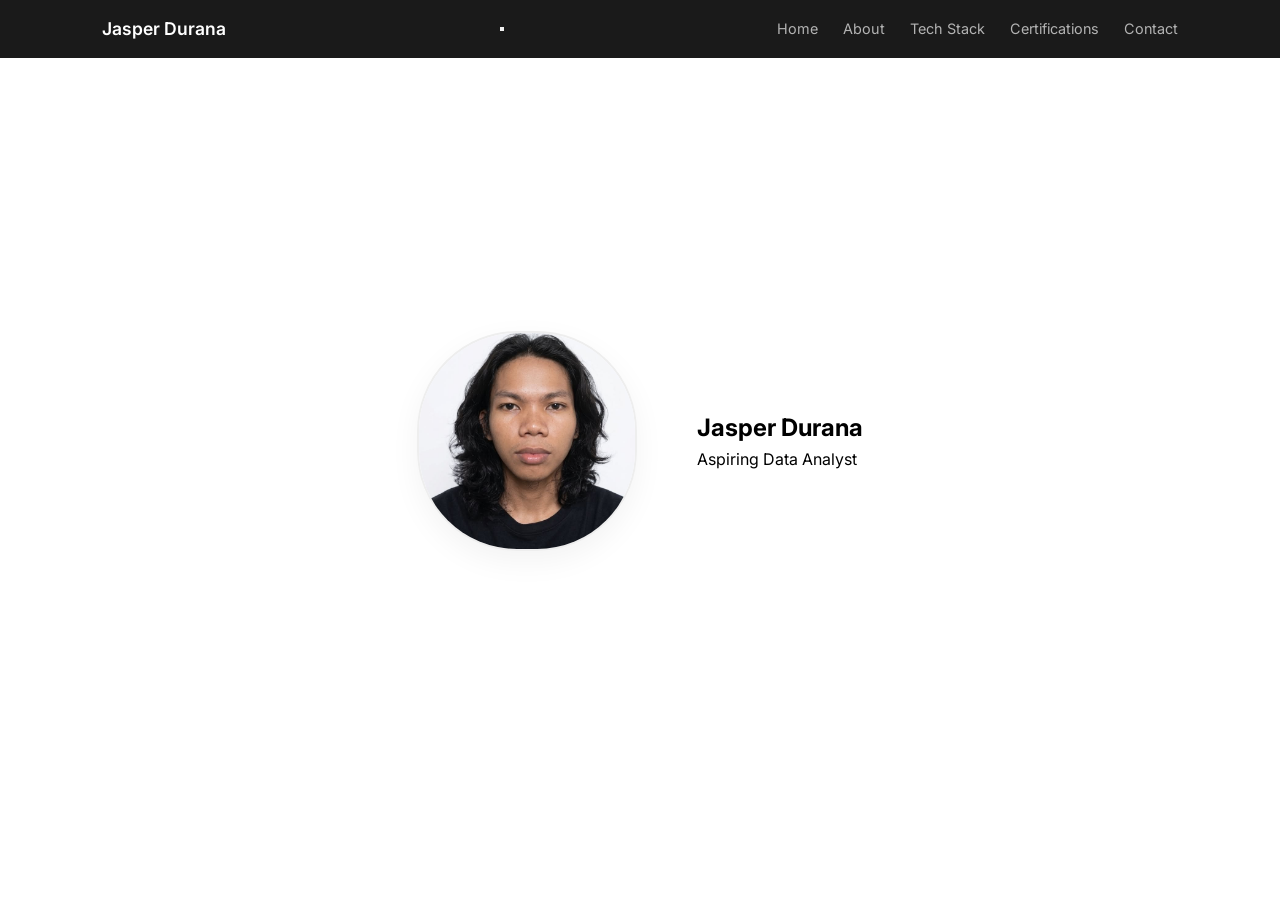
<file: index.html>
<!DOCTYPE html>
<html lang="en">
<head>
    <meta charset="UTF-8">
    <meta name="viewport" content="width=device-width, initial-scale=1.0">
    <title>Jasper Durana | Portfolio</title>
    <link rel="stylesheet" href="styles.css">
    <link href="https://fonts.googleapis.com/css2?family=Inter:wght@400;600;800&display=swap" rel="stylesheet">
</head>
<body>

    <header>
        <nav>
            <div class="logo">
              Jasper Durana
            </div>
            
            <button class="hamburger" id="hamburgerBtn">
                <span class="bar"></span>
                <span class="bar"></span>
                <span class="bar"></span>
            </button>

            <ul class="nav-links" id="navLinks">
                <li><a href="index.html">Home</a></li>
                <li><a href="about.html">About</a></li>
                <li><a href="tech-stack.html">Tech Stack</a></li>
                <li><a href="certificates.html">Certifications</a></li>
                <li><a href="contact.html">Contact</a></li>
            </ul>
        </nav>
    </header>

    <section class="hero">
        <div class="hero-container">
            <div class="profile-frame">
                <img src="image.png" alt="my image" class="profile-pic">
            </div>
            <div class="hero-content">
                <h1>Jasper Durana</h1>
                <p class="sub-headline">Aspiring Data Analyst</p>
            </div>
        </div>
    </section>
    
    <script src="script.js"></script>
</body>
</html>
</file>
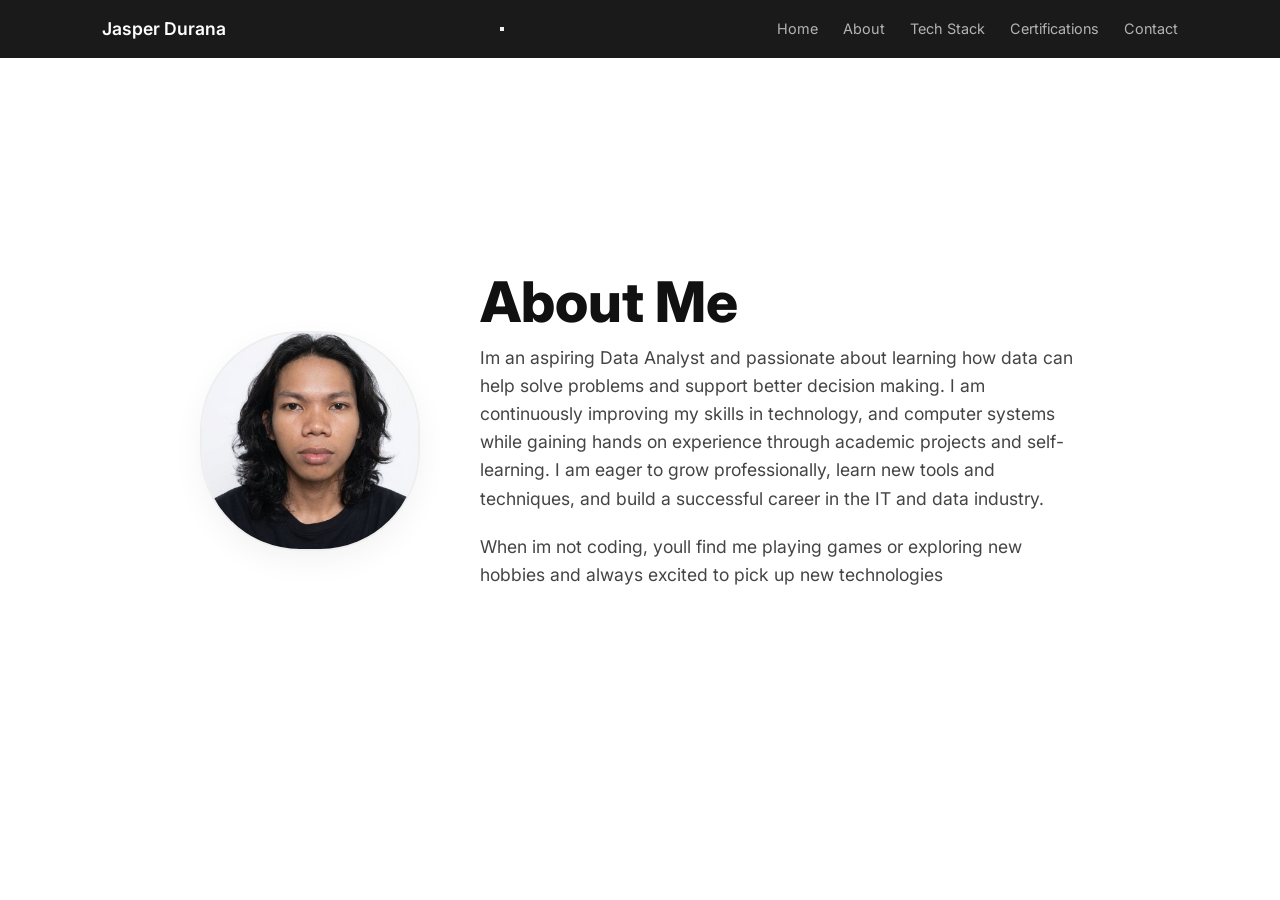
<file: about.html>
<!DOCTYPE html>
<html lang="en">
<head>
    <meta charset="UTF-8">
    <meta name="viewport" content="width=device-width, initial-scale=1.0">
    <title>Jasper Durana | About</title>
    <link rel="stylesheet" href="styles.css">
    <link href="https://fonts.googleapis.com/css2?family=Inter:wght@400;600;800&display=swap" rel="stylesheet">
</head>
<body>
    <header>
        <nav>
            <div class="logo">
            Jasper Durana
            </div>
            
            <button class="hamburger" id="hamburgerBtn">
                <span class="bar"></span>
                <span class="bar"></span>
                <span class="bar"></span>
            </button>

            <ul class="nav-links" id="navLinks">
                <li><a href="index.html">Home</a></li>
                <li><a href="about.html">About</a></li>
                <li><a href="tech-stack.html">Tech Stack</a></li>
                <li><a href="certificates.html">Certifications</a></li>
                <li><a href="contact.html">Contact</a></li>
            </ul>
        </nav>
    </header>
   <main class="hero">
      <div class="hero-container">
        <div class="profile-frame">
          <img src="image.png" alt="my image" class="profile-pic">
        </div>
        <div class="intro">
          <h1>About Me</h1>
          <p>
            Im an aspiring Data Analyst and passionate about learning how data can help solve problems and support better decision making. I am continuously improving my skills in technology, and computer systems while gaining hands on experience through academic projects and self-learning. I am eager to grow professionally, learn new tools and techniques, and build a successful career in the IT and data industry.
          </p>
          <p>
            When im not coding, youll find me playing games or exploring new hobbies and always excited to pick up new technologies
          </p>
</main>

    <script src="script.js"></script> 
</body>
</html>
</file>
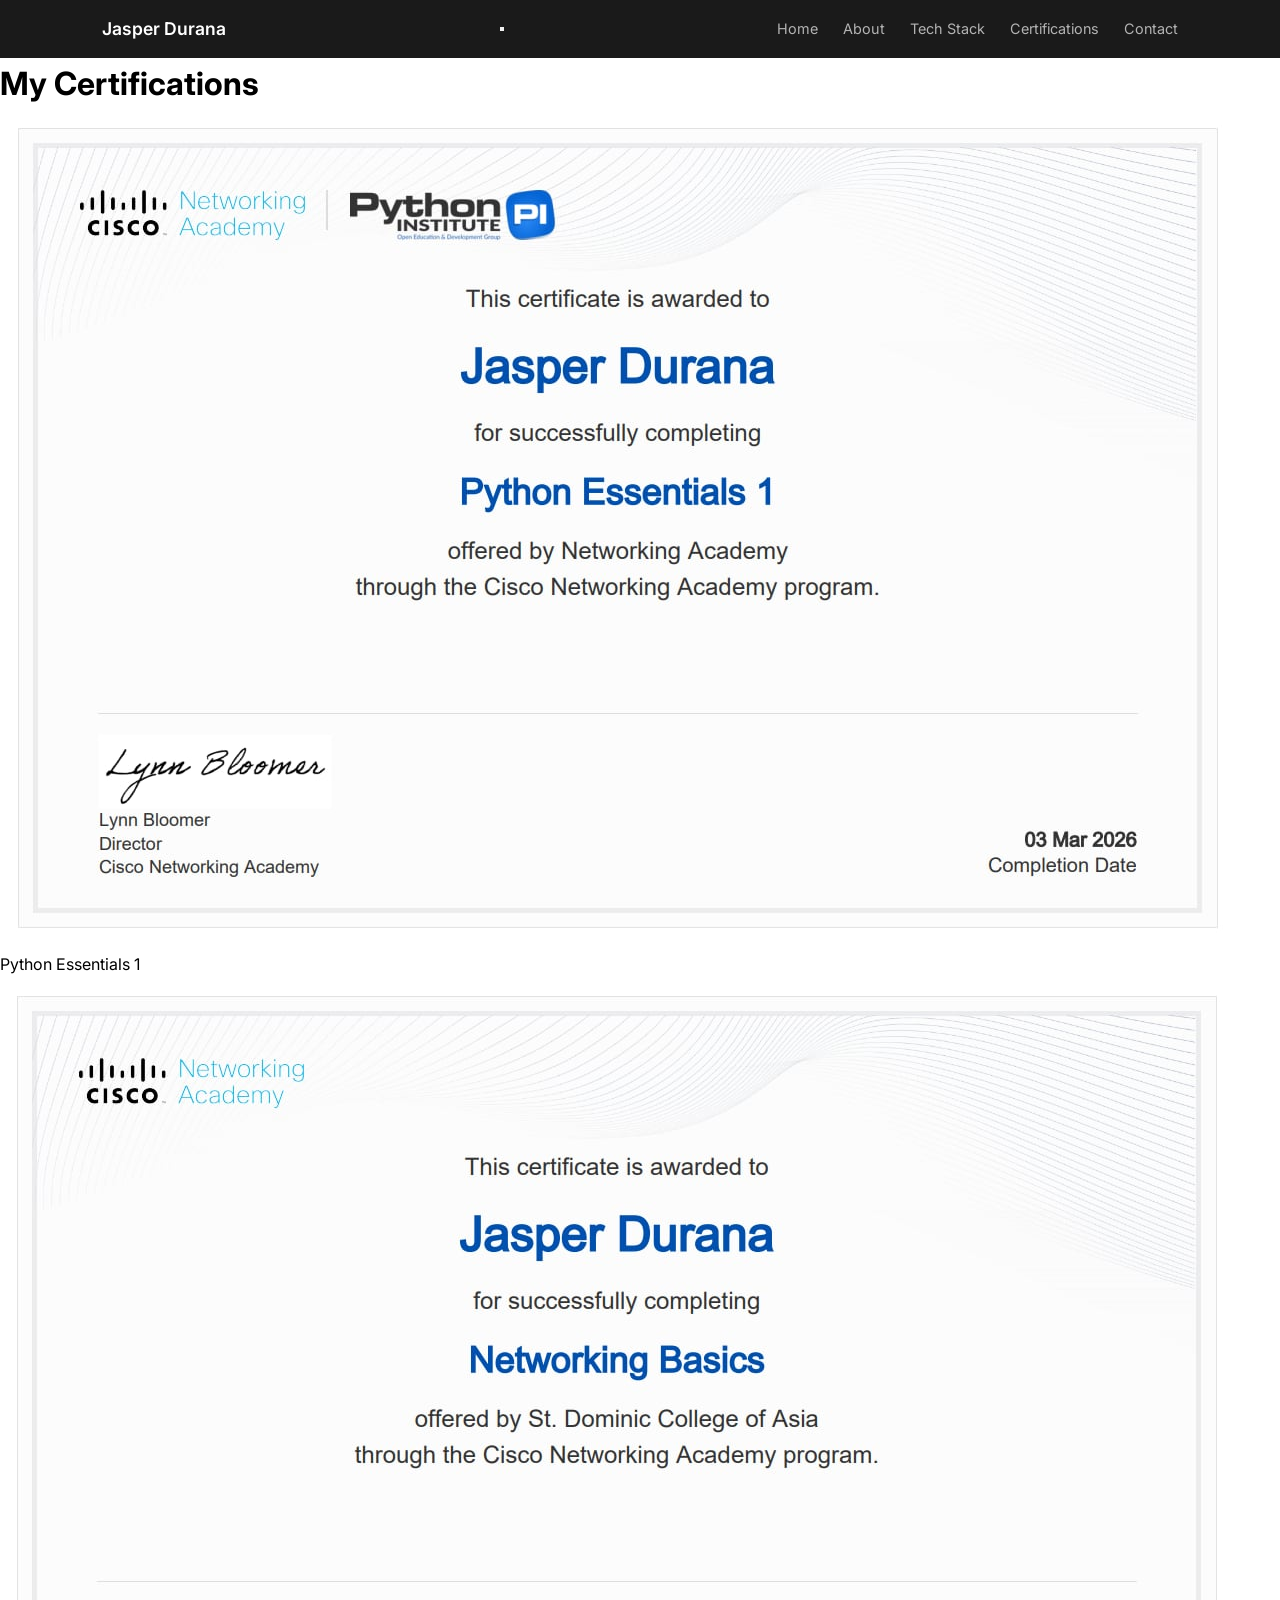
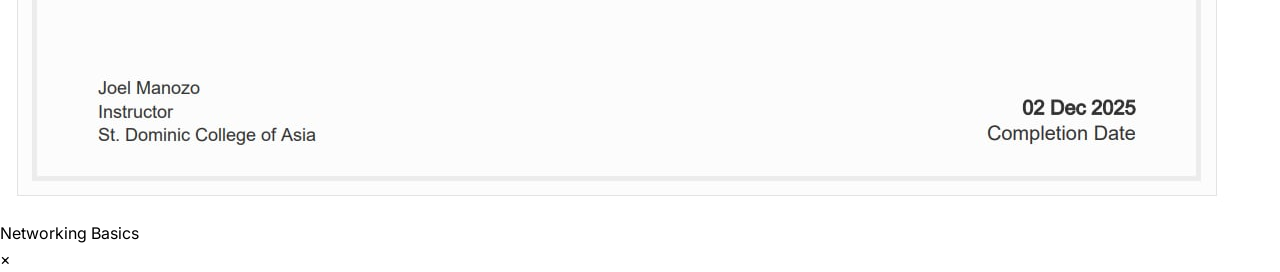
<file: certificates.html>
<!DOCTYPE html>
<html lang="en">
<head>
    <meta charset="UTF-8">
    <meta name="viewport" content="width=device-width, initial-scale=1.0">
    <title>Jasper Durana | Certifications</title>
    <link rel="stylesheet" href="styles.css"> 
    <link href="https://fonts.googleapis.com/css2?family=Inter:wght@400;700;800&display=swap" rel="stylesheet">
</head>
<body>
    <header>
        <nav>
            <div class="logo">
                Jasper Durana
            </div>
            
            <button class="hamburger" id="hamburgerBtn">
                <span class="bar"></span>
                <span class="bar"></span>
                <span class="bar"></span>
            </button>

            <ul class="nav-links" id="navLinks">
                <li><a href="index.html">Home</a></li>
                <li><a href="about.html">About</a></li>
                <li><a href="tech-stack.html">Tech Stack</a></li>
                <li><a href="certificates.html">Certifications</a></li>
                <li><a href="contact.html">Contact</a></li>
            </ul>
        </nav>
    </header>
    <main class="cert-section">
        <h1>My Certifications</h1>
    
        <div class="cert-grid">
            <div class="cert-card">
                <img src="certificates/python.png" alt="Python Essentials 1" class="viewable-cert">
                <p class="cert-title" data-link="https://www.credly.com/badges/a8c3537f-c086-4b8d-8c5c-eb43ab4a125e">Python Essentials 1</p>
            </div>

            <div class="cert-card">
                <img src="certificates/Networking.png" alt="Networking Basics" class="viewable-cert">
                <p class="cert-title" data-link="https://www.credly.com/badges/b81290fb-4a35-406c-8986-de8ff7d09227">Networking Basics</p>
            </div>
        </div>
    </main>
    <div id="certModal" class="modal">
        <span class="close-modal">&times;</span>
        <img class="modal-content" id="imgTarget">
        <div id="modalCaption"></div>
    </div>

    <script src="script.js"></script>
</body>
</html>
</file>
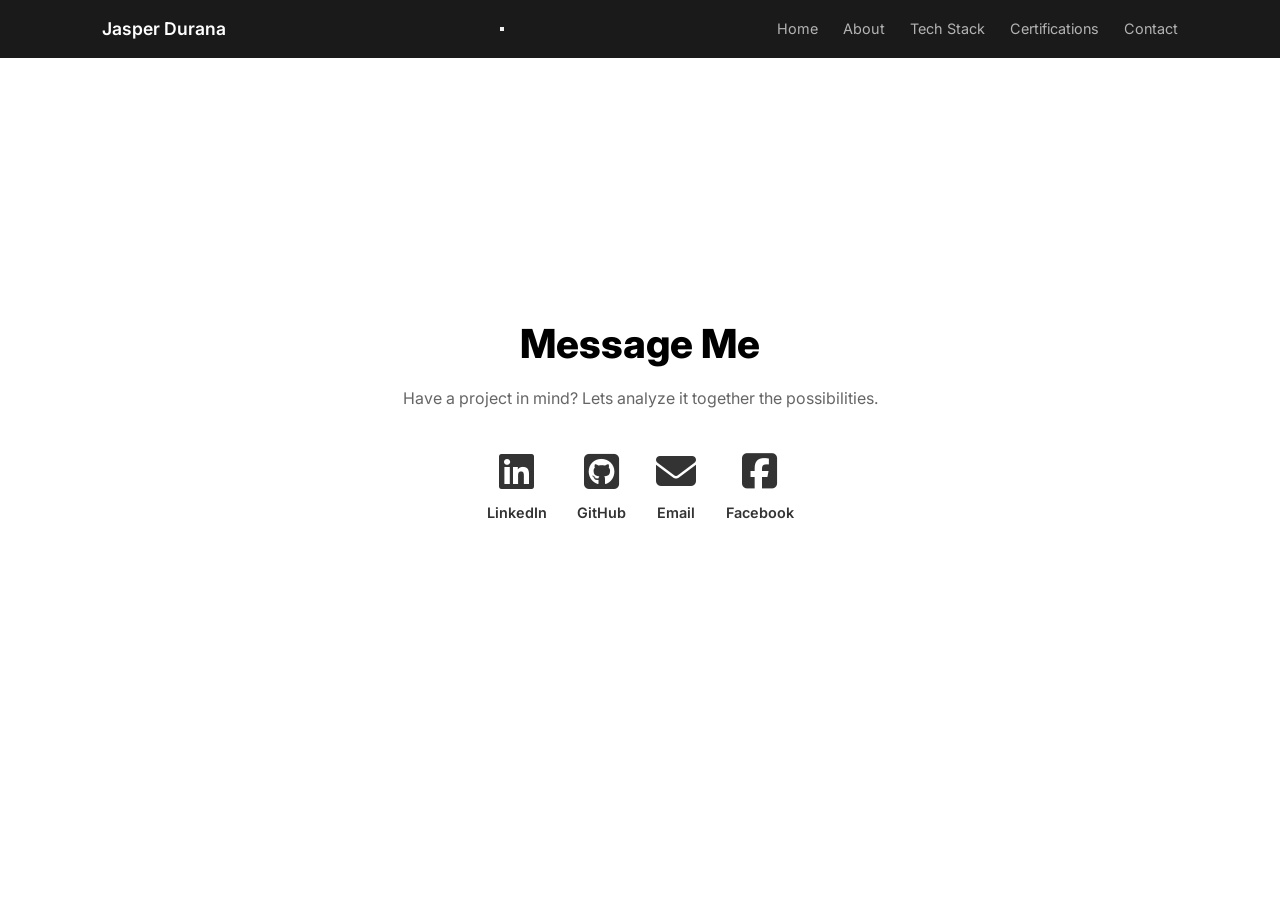
<file: contact.html>
<!DOCTYPE html>
<html lang="en">
<head>
    <meta charset="UTF-8">
    <meta name="viewport" content="width=device-width, initial-scale=1.0">
    <title>Jasper Durana | Contact</title>
    <link rel="stylesheet" href="styles.css">
    <link rel="stylesheet" href="https://cdnjs.cloudflare.com/ajax/libs/font-awesome/6.5.1/css/all.min.css">
    <link href="https://fonts.googleapis.com/css2?family=Inter:wght@400;600;800&display=swap" rel="stylesheet">
</head>
<body>

    <header>
        <nav>
            <div class="logo">
              Jasper Durana
            </div>
            
            <button class="hamburger" id="hamburgerBtn">
                <span class="bar"></span>
                <span class="bar"></span>
                <span class="bar"></span>
            </button>

            <ul class="nav-links" id="navLinks">
                <li><a href="index.html">Home</a></li>
                <li><a href="about.html">About</a></li>
                <li><a href="tech-stack.html">Tech Stack</a></li>
                <li><a href="certificates.html">Certifications</a></li>
                <li><a href="contact.html">Contact</a></li>
            </ul>
        </nav>
    </header>

    <main class="contact-section">
        <div class="contact-container">
            <h2>Message Me</h2>
            <p>Have a project in mind? Lets analyze it together the possibilities.</p>
            <div class="social-links">
                <a href="https://www.linkedin.com/in/jasper-durana-760133345/" target="_blank" class="social-icon">
                    <i class="fa-brands fa-linkedin"></i>
                    <span>LinkedIn</span>
                </a>
                <a href="https://github.com/ooovo1" target="_blank" class="social-icon">
                    <i class="fa-brands fa-square-github"></i>
                    <span>GitHub</span>
                </a>
                <a href="https://mail.google.com/mail/u/0/#search/jasuuu4%40gmail.com" class="social-icon">
                    <i class="fa-solid fa-envelope"></i>
                    <span>Email</span>
                </a>
                <a href="https://www.facebook.com/jasper.durana" target="_blank" class="social-icon">
                    <i class="fa-brands fa-square-facebook"></i>
                    <span>Facebook</span>
                </a>
            </div>
        </div>
    </main>

    <script src="script.js"></script> 
</body>
</html>
</file>
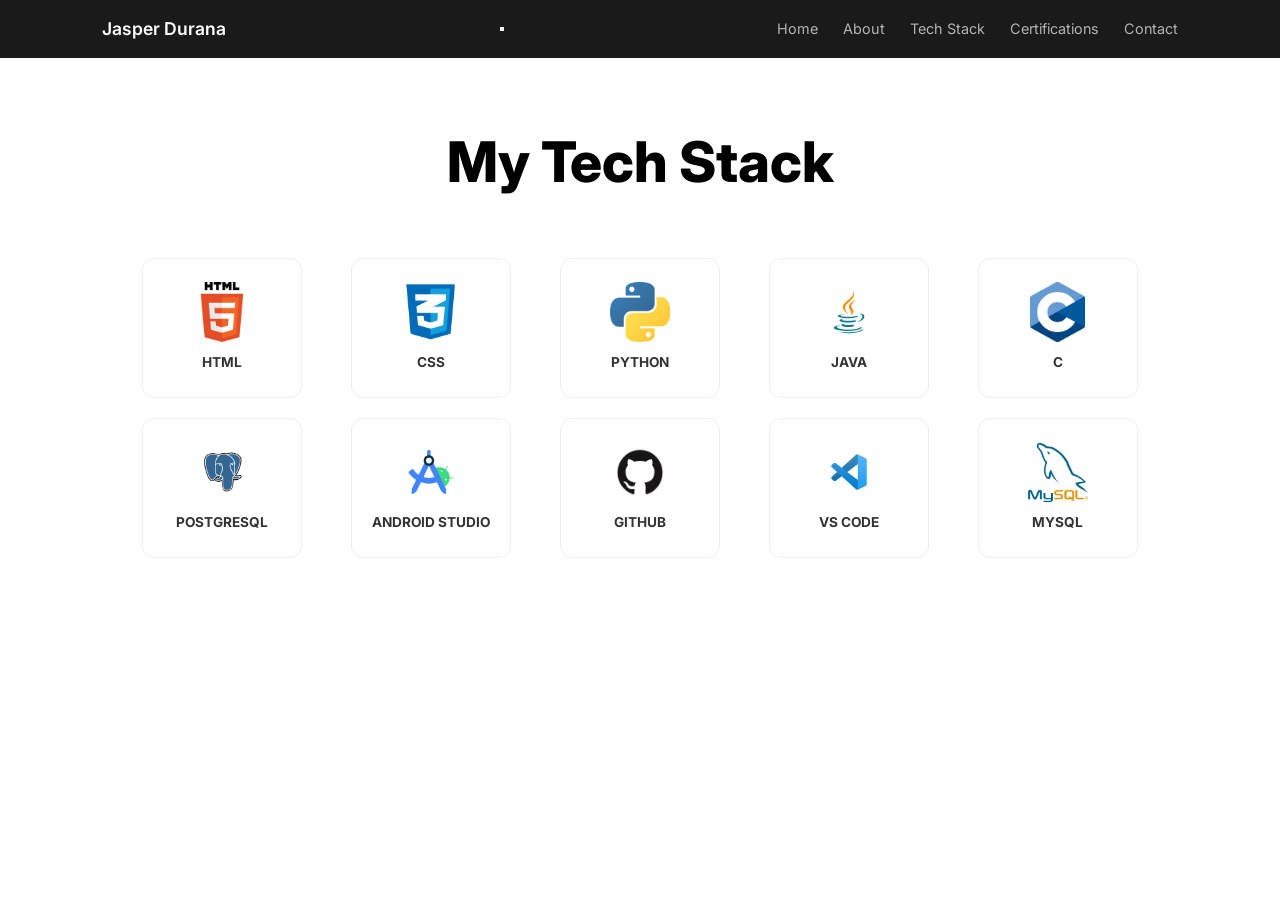
<file: tech-stack.html>
<!DOCTYPE html>
<html lang="en">
<head>
    <meta charset="UTF-8">
    <meta name="viewport" content="width=device-width, initial-scale=1.0">
    <title>Jasper Durana | Tech Stack</title>
    <link rel="stylesheet" href="styles.css"> 
    <link rel="stylesheet" href="tech-stack.css">
    <link href="https://fonts.googleapis.com/css2?family=Inter:wght@400;700;800&display=swap" rel="stylesheet">
</head>
<body>

    <header>
        <nav>
            <div class="logo">
                Jasper Durana
            </div>
            
            <button class="hamburger" id="hamburgerBtn">
                <span class="bar"></span>
                <span class="bar"></span>
                <span class="bar"></span>
            </button>

            <ul class="nav-links" id="navLinks">
                <li><a href="index.html">Home</a></li>
                <li><a href="about.html">About</a></li>
                <li><a href="tech-stack.html">Tech Stack</a></li>
                <li><a href="certificates.html">Certifications</a></li>
                <li><a href="contact.html">Contact</a></li>
            </ul>
        </nav>
    </header>

    <main class="stack-section">
        <h1>My Tech Stack</h1>
        
        <div class="stack-grid">
            <div class="stack-card">
                <img src="tech-stack png/html.png" alt="HTML">
                <p>HTML</p>
            </div>

            <div class="stack-card">
                <img src="tech-stack png/CSS.png" alt="CSS">
                <p>CSS</p>
            </div>

            <div class="stack-card">
                <img src="tech-stack png/python.png" alt="Python">
                <p>Python</p>
            </div>

            <div class="stack-card">
                <img src="tech-stack png/java.png" alt="Java">
                <p>Java</p>
            </div>

            <div class="stack-card">
                <img src="tech-stack png/c.png" alt="C">
                <p>C</p>
            </div>

            <div class="stack-card">
                <img src="tech-stack png/PostgreSQL.png" alt="PostgreSQL">
                <p>PostgreSQL</p>
            </div>

            <div class="stack-card">
                <img src="tech-stack png/AndroidStudio.png" alt="Android Studio">
                <p>Android Studio</p>
            </div>

            <div class="stack-card">
                <img src="tech-stack png/github.png" alt="GitHub">
                <p>GitHub</p>
            </div>

            <div class="stack-card">
                <img src="tech-stack png/VSCode.png" alt="VS Code">
                <p>VS Code</p>
            </div>

            <div class="stack-card">
                <img src="tech-stack png/MySql.png" alt="MySql">
                <p>MySql</p>
            </div>


            </div>
</main>

    <script src="script.js"></script> 
</body>
</html>
</file>
<file: styles.css>
* {
    margin: 0;
    padding: 0;
    box-sizing: border-box;
    font-family: 'Inter', sans-serif;
}

body {
    background-color: #ffffff;
    overflow-x: hidden;
    line-height: 1.6;
}

header {
    background-color: #1a1a1a;
    color: white;
    padding: 15px 8%;
    position: sticky; 
    top: 0;
    z-index: 1000;
}

nav {
    display: flex;
    justify-content: space-between;
    align-items: center;
}

.logo {
    display: flex;
    align-items: center;
    gap: 10px;
    font-weight: 600;
    font-size: 1.1rem;
}

.logo-circle {
    background-color: white;
    color: black;
    width: 32px;
    height: 32px;
    border-radius: 50%;
    display: flex;
    align-items: center;
    justify-content: center;
    font-weight: 800;
}

.nav-links {
    display: flex;
    list-style: none;
    gap: 25px;
}

.nav-links a {
    text-decoration: none;
    color: #b3b3b3;
    font-size: 0.9rem;
    transition: 0.3s;
}

.nav-links a:hover {
    color: white;
}


.hero {
    min-height: 85vh;
    display: flex;
    align-items: center;
    justify-content: center;
    padding: 60px 8%;
}

.hero-container {
    display: flex;
    align-items: center; 
    gap: 60px;
    max-width: 1100px;
}


.profile-frame {
    flex-shrink: 0;
    width: 220px; 
    height: 220px;
    border: 2px solid #eee;
    border-radius: 100px; 
    overflow: hidden;
    box-shadow: 0 10px 30px rgba(0,0,0,0.05);
    display: flex; 
    align-items: center;
    justify-content: center;
}

.profile-pic {
    width: 100%;
    height: 100%; 
    object-fit: cover;
}


.intro {
    color: #444;
}

.intro h1 {
    font-size: 3.5rem;
    font-weight: 800;
    color: #111;
    margin-bottom: 10px;
    line-height: 1.1;
}

.intro p {
    font-size: 1.1rem;
    margin-bottom: 20px;
    max-width: 600px;
}


.intro h2 {
    font-size: 1.2rem;
    text-transform: uppercase;
    letter-spacing: 1px;
    margin-top: 30px;
    margin-bottom: 15px;
    color: #888;
}

.skills-list {
    list-style: none;
    display: grid;
    grid-template-columns: repeat(auto-fill, minmax(130px, 1fr));
    gap: 10px;
    margin-bottom: 30px;
}

.skills-list li {
    background: #f5f5f7;
    padding: 8px 12px;
    border-radius: 6px;
    font-size: 0.9rem;
    font-weight: 600;
    color: #333;
    text-align: center;
}


.intro strong {
    color: #000;
}


@media (max-width: 900px) {
    .hero-container {
        flex-direction: column;
        align-items: center;
        text-align: center;
        gap: 30px;
    }

    .intro h1 {
        font-size: 2.5rem;
    }

    .intro p {
        margin: 0 auto 20px auto;
    }

    .skills-list {
        justify-content: center;
    }
}

@media (max-width: 600px) {
    .nav-links {
        display: none; 
    }
    
    .hero {
        padding: 40px 5%;
    }

    .intro h1 {
        font-size: 2rem;
    }
}





.contact-section {
    height: 80vh;
    display: flex;
    align-items: center;
    justify-content: center;
    text-align: center;
    padding: 20px;
}

.contact-container h2 {
    font-size: 2.5rem;
    font-weight: 800;
    margin-bottom: 10px;
}

.contact-container p {
    color: #666;
    margin-bottom: 40px;
}

.social-links {
    display: flex;
    justify-content: center;
    gap: 30px;
    flex-wrap: wrap; 
}

.social-icon {
    text-decoration: none;
    color: #333;
    display: flex;
    flex-direction: column;
    align-items: center;
    gap: 10px;
    transition: transform 0.3s, color 0.3s;
}

.social-icon i {
    font-size: 2.5rem; 
}

.social-icon span {
    font-size: 0.9rem;
    font-weight: 600;
}


.social-icon:hover {
    transform: translateY(-5px);
    color: #007bff; 


@media (max-width: 600px) {
    .social-links {
        gap: 20px;
    }
    .social-icon i {
        font-size: 2rem;
    }
}




* {
    margin: 0;
    padding: 0;
    box-sizing: border-box;
    font-family: 'Inter', sans-serif;
}

body {
    background-color: #ffffff;
    overflow-x: hidden;
}

header {
    background-color: #1a1a1a;
    color: white;
    padding: 15px 8%;
}

nav {
    display: flex;
    justify-content: space-between;
    align-items: center;
}

.logo {
    display: flex;
    align-items: center;
    gap: 10px;
    font-weight: 600;
}

.logo-circle {
    background-color: white;
    color: black;
    width: 32px;
    height: 32px;
    border-radius: 50%;
    display: flex;
    align-items: center;
    justify-content: center;
    font-weight: 800;
}

.nav-links {
    display: flex;
    list-style: none;
    gap: 25px;
}

.nav-links a {
    text-decoration: none;
    color: #b3b3b3;
    font-size: 0.9rem;
    transition: 0.3s;
}

.nav-links a:hover {
    color: white;
}

@media (max-width: 768px) {
    .nav-links {
        gap: 12px;
    }
    .nav-links a {
        font-size: 0.75rem;
    }
}


.hero {
    height: 85vh;
    display: flex;
    align-items: center;
    justify-content: center;
  
}

.hero-container {
    display: flex;
    align-items: center;
    gap: 40px;
}

.profile-frame {
    width: 220px;
    height: 220px;
    border: 2px solid #ddd;
    border-radius: 100px;
    display: flex;
    align-items: center;
    justify-content: center;
    background-color: #f9f9f9;
}

.profile-pic {
    max-width: 100%;
}

.intro {
    font-size: 1.4rem;
    color: #444;
}

.hero h1 {
    font-size: 4rem;
    font-weight: 800;
    color: #111;
    margin: 5px 0;
}

.sub-headline {
    font-size: 1.2rem;
    color: #666;
}


@media (max-width: 768px) {
    .hero-container {
        flex-direction: column;
        text-align: center;
        gap: 20px;
    }
    .hero h1 {
        font-size: 2.5rem;
    }
    .intro {
        font-size: 1.1rem;
    }
    .sub-headline {
        font-size: 1rem;
    }
}



.stack-section {
    padding: 60px 10%;
    text-align: center;
}

.stack-section h1 {
    font-size: clamp(2rem, 5vw, 3.5rem);
    font-weight: 800;
    margin-bottom: 50px;
    color: #111;
}

.stack-grid {
    display: grid;
    grid-template-columns: repeat(auto-fit, minmax(160px, 1fr));
    gap: 20px;
    justify-items: center;
}

.stack-card {
    background: #ffffff;
    border: 1px solid #eee;
    border-radius: 12px;
    width: 160px;
    height: 140px;
    display: flex;
    flex-direction: column;
    align-items: center;
    justify-content: center;
    padding: 20px;
    transition: transform 0.3s, border-color 0.3s;
}

.stack-card:hover {
    transform: translateY(-5px);
    border-color: #7f00ff; 
}

.stack-card img {
    width: 60px;
    height: 60px;
    object-fit: contain;
    margin-bottom: 10px;
}

.stack-card p {
    font-weight: 700;
    font-size: 0.85rem;
    color: #333;
    text-transform: uppercase;
}


@media (max-width: 600px) {
    .stack-grid {
        grid-template-columns: repeat(2, 1fr);
        gap: 15px;
    }
    .stack-card {
        width: 100%;
        height: 120px;
    }
    .stack-card img {
        width: 50px;
        height: 50px;
    }
}



.cert-section {
    padding: 60px 10%;
    text-align: center;
}

.cert-section h1 {
    font-size: clamp(2rem, 5vw, 3.5rem);
    font-weight: 800;
    margin-bottom: 50px;
    color: #111;
}

.cert-grid {
    display: grid;
    grid-template-columns: repeat(auto-fit, minmax(220px, 1fr));
    gap: 25px;
    justify-items: center;
}

.cert-card {
    background: #ffffff;
    border: 1px solid #e5e5e5;
    border-radius: 12px;
    width: 240px;
    height: 240px;
    display: flex;
    flex-direction: column;
    align-items: center;
    justify-content: center;
    padding: 15px;
    transition: transform 0.25s ease, border-color 0.25s ease;
}

.cert-card:hover {
    transform: translateY(-4px);
    border-color: #007bff; 
}

.cert-card img {
    width: 100%;
    height: 110px;
    object-fit: contain;
    margin-bottom: 12px;
}

.cert-card p {
    font-weight: 700;
    font-size: 0.9rem;
    color: #222;
}


@media (max-width: 650px) {
    .cert-grid {
        grid-template-columns: repeat(2, 1fr);
        gap: 15px;
    }
    .cert-card {
        width: 100%;
        height: auto;
        padding: 10px;
    }
    .cert-card img {
        height: 80px;
    }
}



.contact-section {
    height: 80vh;
    display: flex;
    align-items: center;
    justify-content: center;
    text-align: center;
    padding: 20px;
}

.contact-container h2 {
    font-size: 2.5rem;
    font-weight: 800;
    margin-bottom: 10px;
}

.contact-container p {
    color: #666;
    margin-bottom: 40px;
}

.social-links {
    display: flex;
    justify-content: center;
    gap: 30px;
    flex-wrap: wrap;
}

.social-icon {
    text-decoration: none;
    color: #333;
    display: flex;
    flex-direction: column;
    align-items: center;
    gap: 10px;
    transition: transform 0.3s, color 0.3s;
}

.social-icon i {
    font-size: 2.5rem;
}

.social-icon span {
    font-size: 0.9rem;
    font-weight: 600;
}

.social-icon:hover {
    transform: translateY(-5px);
    color: #007bff;
}


@media (max-width: 600px) {
    .social-links {
        gap: 20px;
    }
    .social-icon i {
        font-size: 2rem;
    }
}



.viewable-cert {
    cursor: pointer;
    transition: opacity 0.2s;
}

.viewable-cert:hover {
    opacity: 0.9;
}

.cert-title {
    cursor: pointer;
    color: #007bff; 
    text-decoration: underline;
    margin-top: auto;
}

.cert-title:hover {
    color: #0056b3;
}


.modal {
    display: none; 
    position: fixed; 
    z-index: 1000; 
    padding-top: 50px; 
    left: 0;
    top: 0;
    width: 100%; 
    height: 100%; 
    background-color: rgba(0,0,0,0.9); 
}


.modal-content {
    margin: auto;
    display: block;
    width: 80%;
    max-width: 800px;
    max-height: 80vh;
    object-fit: contain;
    border-radius: 8px;
    animation: zoomIn 0.3s;
}

@keyframes zoomIn {
    from {transform: scale(0.9); opacity: 0;} 
    to {transform: scale(1); opacity: 1;}
}


.close-modal {
    position: absolute;
    top: 20px;
    right: 35px;
    color: #f1f1f1;
    font-size: 40px;
    font-weight: bold;
    cursor: pointer;
}

.close-modal:hover {
    color: #bbb;
}

#modalCaption {
    margin: auto;
    display: block;
    width: 80%;
    max-width: 700px;
    text-align: center;
    color: #ccc;
    padding: 10px 0;
    font-weight: 600;
}






.hamburger {
    display: none; 
    flex-direction: column;
    cursor: pointer;
    background: none;
    border: none;
    gap: 5px;
}

.hamburger .bar {
    height: 3px;
    width: 25px;
    background-color: white;
    border-radius: 2px;
    transition: 0.3s ease;
}


@media (max-width: 768px) {
    nav {
        position: relative;
    }

    .hamburger {
        display: flex; 
    }

   
    .nav-links {
        display: none;
        flex-direction: column;
        position: absolute;
        top: 100%;
        left: 0;
        width: 100%;
        background-color: #1a1a1a;
        padding: 20px 0;
        gap: 20px;
        text-align: center;
        z-index: 100;
        box-shadow: 0 10px 15px rgba(0,0,0,0.3);
    }

  
    .nav-links.active {
        display: flex; 
    }

    .nav-links a {
        font-size: 1rem !important; 
        display: block;
        padding: 10px 0;
    }
    .hamburger.active .bar:nth-child(1) {
        transform: translateY(8px) rotate(45deg);
    }
    .hamburger.active .bar:nth-child(2) {
        opacity: 0;
    }
    .hamburger.active .bar:nth-child(3) {
        transform: translateY(-8px) rotate(-45deg);
    }
}
</file>
<file: tech-stack.css>
.stack-section {
    padding: 60px 10%;
    text-align: center;
}

.stack-section h1 {
    font-size: clamp(2rem, 5vw, 3.5rem); 
    font-weight: 800;
    margin-bottom: 50px;
}

.stack-grid {
    display: grid;
    grid-template-columns: repeat(auto-fit, minmax(160px, 1fr));
    gap: 20px;
    justify-items: center;
}

.stack-card {
    background: #fff;
    border: 1px solid #eee;
    border-radius: 12px;
    width: 160px;
    height: 140px;
    display: flex;
    flex-direction: column;
    align-items: center;
    justify-content: center;
    padding: 20px;
    transition: transform 0.3s;
}

.stack-card:hover {
    transform: translateY(-5px);
    border-color: #7f00ff; 
}

.stack-card img {
    width: 60px;  
    height: 60px;
    object-fit: contain; 
    margin-bottom: 10px;
}

.stack-card p {
    font-weight: 700;
    font-size: 0.85rem;
    color: #333;
    text-transform: uppercase;
}

@media (max-width: 600px) {
    .stack-grid {
        grid-template-columns: repeat(2, 1fr);
        gap: 15px;
    }

    .stack-card {
        width: 100%; 
        height: 120px;
    }

    .stack-card img {
        width: 45px;
        height: 45px;
    }
}
</file>
